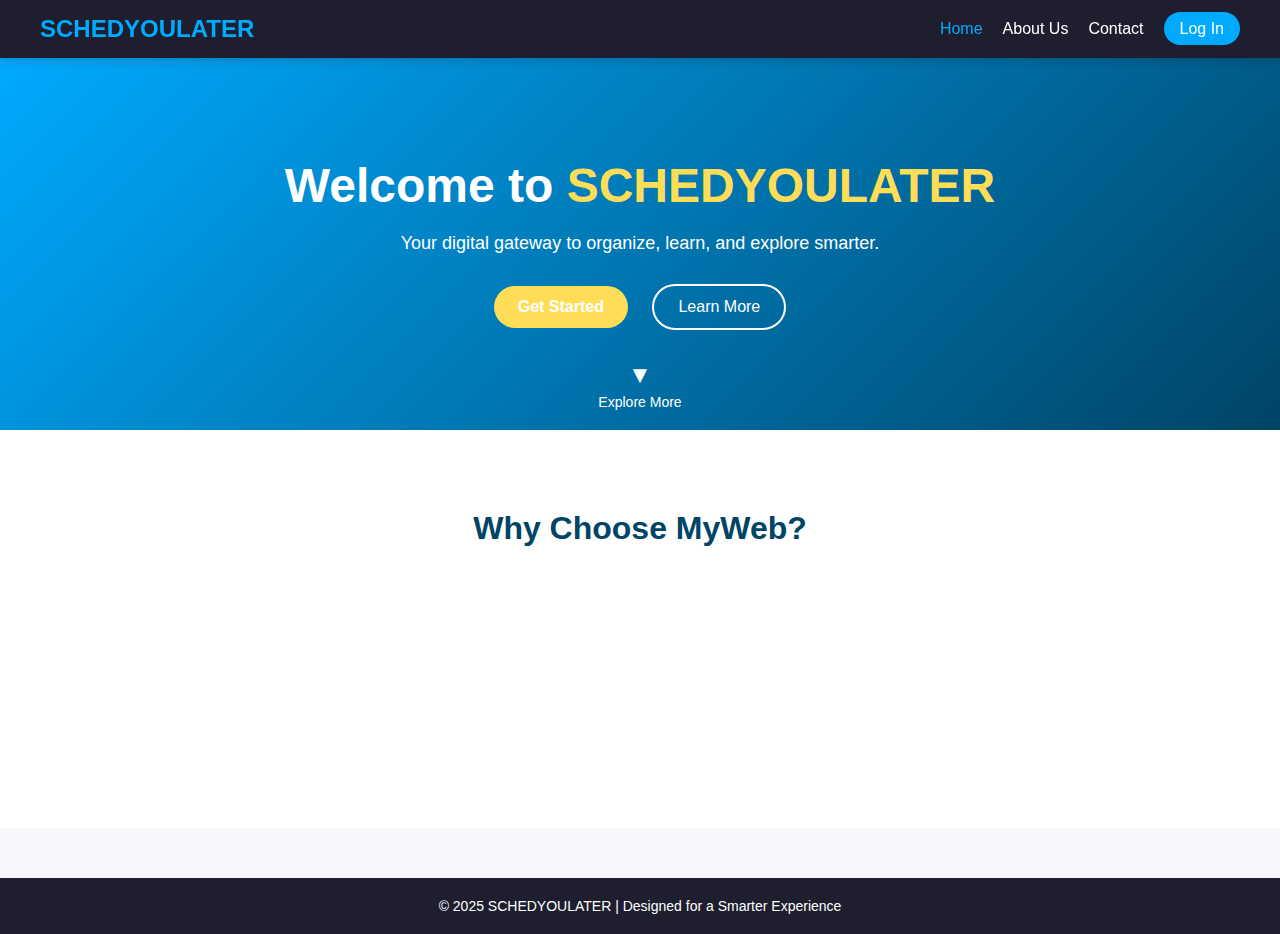
<file: index.html>
<!DOCTYPE html>
<html lang="en">
<head>
  <meta charset="utf-8" />
  <meta name="viewport" content="width=device-width,initial-scale=1" />
  <title>SCHEDYOULATER</title>
  <link rel="stylesheet" href="index.css">
</head>
<body>
  <header>
    <nav class="navbar">
      <h2 class="logo">SCHEDYOULATER</h2>
      <ul class="nav-links">
        <li><a href="index.html" class="active">Home</a></li>
        <li><a href="about.html">About Us</a></li>
        <li><a href="contact.html">Contact</a></li>
        <li><a href="login.html" class="login-btn">Log In</a></li>
      </ul>
    </nav>
  </header>

  <section class="hero">
    <div class="hero-content">
      <h1>Welcome to <span>SCHEDYOULATER</span></h1>
      <p>Your digital gateway to organize, learn, and explore smarter.</p>
      <div class="buttons">
        <a href="login.html" class="btn-primary">Get Started</a>
        <a href="about.html" class="btn-secondary">Learn More</a>
      </div>
    </div>

    <div class="scroll-down" onclick="scrollToSection()">
      <span>▼</span>
      <p>Explore More</p>
    </div>
  </section>

  <section class="features" id="features">
    <h2>Why Choose MyWeb?</h2>
    <div class="feature-grid">
      <div class="feature-card">
        <h3>⚡ Fast & Secure</h3>
        <p>Experience lightning-speed access and data protection built for students and professionals.</p>
      </div>
      <div class="feature-card">
        <h3>🎨 Modern Design</h3>
        <p>Enjoy a beautiful, responsive layout that adapts to your device seamlessly.</p>
      </div>
      <div class="feature-card">
        <h3>📚 Easy to Use</h3>
        <p>Simple navigation and intuitive tools to help you focus on what matters most.</p>
      </div>
    </div>
  </section>

  <footer>
    <p>© 2025 SCHEDYOULATER | Designed for a Smarter Experience</p>
  </footer>

  <script>
    function scrollToSection() {
      document.getElementById('features').scrollIntoView({ behavior: 'smooth' });
    }

    const cards = document.querySelectorAll('.feature-card');
    window.addEventListener('scroll', () => {
      cards.forEach(card => {
        const rect = card.getBoundingClientRect();
        if (rect.top < window.innerHeight - 100) {
          card.classList.add('visible');
        }
      });
    });
  </script>
</body>
</html>
</file>
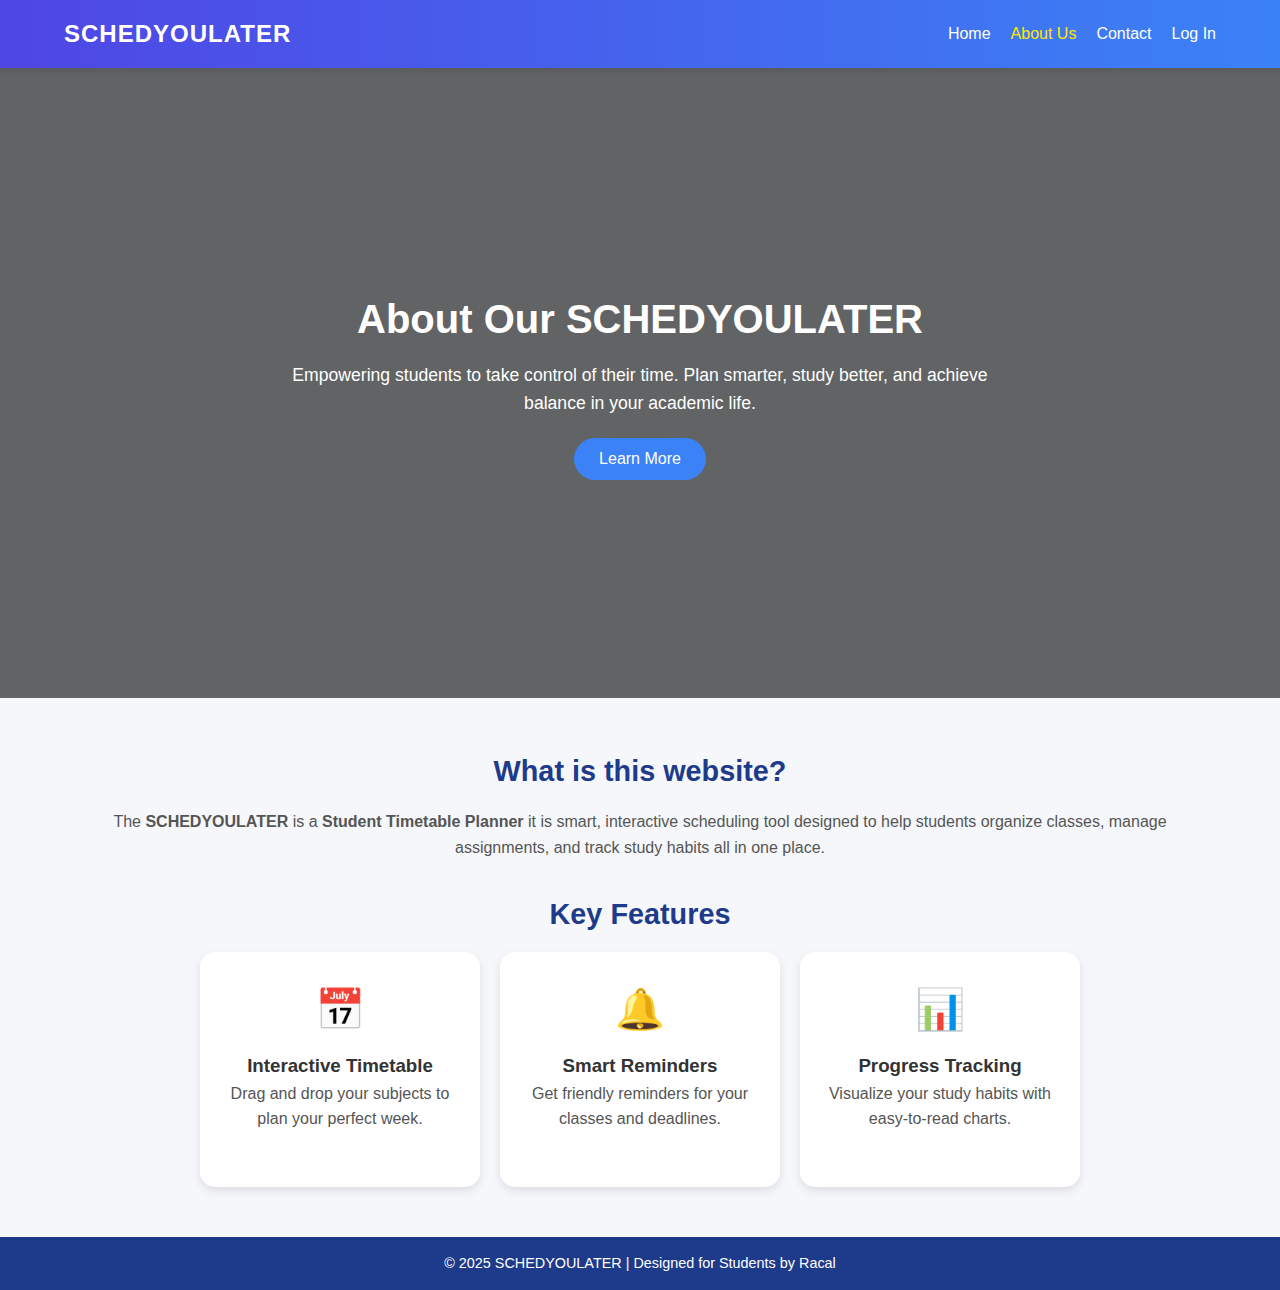
<file: about.html>
<!DOCTYPE html>
<html lang="en">
<head>
  <meta charset="utf-8" />
  <meta name="viewport" content="width=device-width,initial-scale=1" />
  <title>About - SCHEDYOULATER</title>
  <link rel="stylesheet" href="about.css">
</head>

<body>
  <header>
    <nav class="navbar">
      <h2 class="logo">SCHEDYOULATER</h2>
      <ul class="nav-links">
        <li><a href="index.html">Home</a></li>
        <li><a href="about.html" class="active">About Us</a></li>
        <li><a href="contact.html">Contact</a></li>
        <li><a href="login.html">Log In</a></li>
      </ul>
    </nav>
  </header>

  <section class="about-hero">
    <div class="hero-content">
      <h1>About Our SCHEDYOULATER</h1>
      <p>
        Empowering students to take control of their time. Plan smarter, study better,
        and achieve balance in your academic life.
      </p>
      <button class="cta-btn" onclick="scrollToFeatures()">Learn More</button>
    </div>
  </section>

  <section class="about-content" id="features">
    <h2>What is this website?</h2>
    <p>
      The <strong>SCHEDYOULATER</strong> is a <strong>Student Timetable Planner</strong> it is smart, interactive scheduling tool 
      designed to help students organize classes, manage assignments, and track study habits 
      all in one place.
    </p>

    <h2>Key Features</h2>
    <div class="features">
      <div class="feature-card" onclick="toggleSection('feature1')">
        <div class="icon">📅</div>
        <h3>Interactive Timetable</h3>
        <p>Drag and drop your subjects to plan your perfect week.</p>
      </div>

      <div class="feature-card" onclick="toggleSection('feature2')">
        <div class="icon">🔔</div>
        <h3>Smart Reminders</h3>
        <p>Get friendly reminders for your classes and deadlines.</p>
      </div>

      <div class="feature-card" onclick="toggleSection('feature3')">
        <div class="icon">📊</div>
        <h3>Progress Tracking</h3>
        <p>Visualize your study habits with easy-to-read charts.</p>
      </div>
    </div>

    <div id="feature1" class="expand-section">
      <h4>Interactive Timetable</h4>
      <p>
        Rearrange your schedule with our drag-and-drop feature — it’s smooth, fast, and fun!
      </p>
    </div>

    <div id="feature2" class="expand-section">
      <h4>Smart Reminders</h4>
      <p>
        Our notification system helps you stay on top of your daily activities effortlessly.
      </p>
    </div>

    <div id="feature3" class="expand-section">
      <h4>Progress Tracking</h4>
      <p>
        See where your time goes each week, and use insights to improve your learning habits.
      </p>
    </div>
  </section>

  <footer>
    <p>© 2025 SCHEDYOULATER | Designed for Students by Racal</p>
  </footer>

  <script>
    function scrollToFeatures() {
      document.getElementById('features').scrollIntoView({ behavior: 'smooth' });
    }

    function toggleSection(id) {
      const section = document.getElementById(id);
      const allSections = document.querySelectorAll('.expand-section');
      allSections.forEach(sec => {
        if (sec !== section) sec.style.display = 'none';
      });
      section.style.display = section.style.display === 'block' ? 'none' : 'block';
    }
  </script>
</body>
</html>
</file>
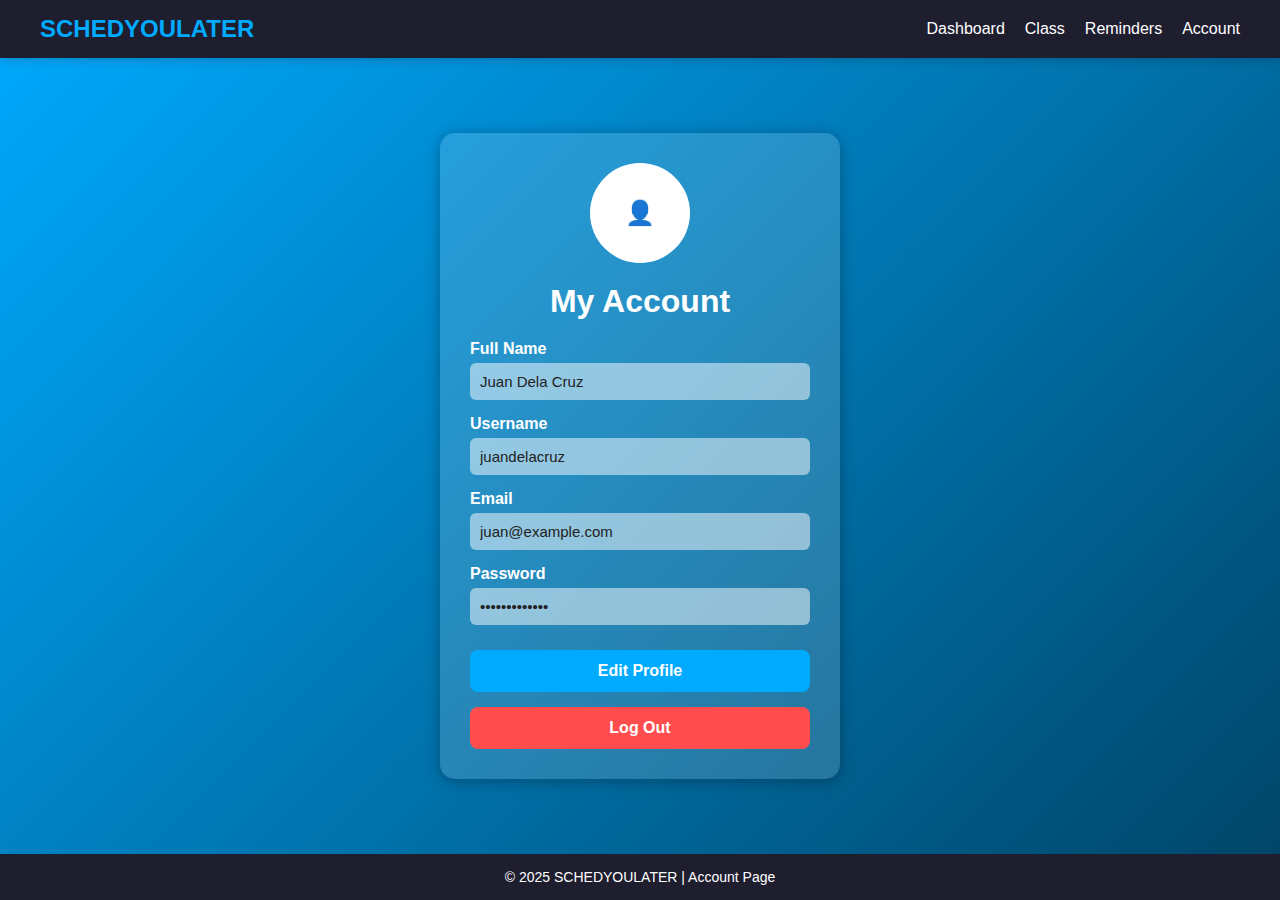
<file: account.html>
<!DOCTYPE html>
<html lang="en">
<head>
  <meta charset="utf-8" />
  <meta name="viewport" content="width=device-width,initial-scale=1" />
  <title>Account - SCHEDYOULATER</title>

  <link rel="stylesheet" href="account.css">
</head>
<body>
  <header>
    <h2 class="logo">SCHEDYOULATER</h2>
    <ul class="nav-links">
      <li><a href="dashboard.html">Dashboard</a></li>
      <li><a href="class.html">Class</a></li>
      <li><a href="reminders.html">Reminders</a></li>
      <li><a href="account.html">Account</a></li>
    </ul>
  </header>

  <main>
    <div class="account-card">
      <div class="profile-pic">👤</div>
      <h1>My Account</h1>

      <form id="accountForm">
        <div class="info">
          <label for="name">Full Name</label>
          <input type="text" id="name" value="Juan Dela Cruz" readonly>
        </div>

        <div class="info">
          <label for="username">Username</label>
          <input type="text" id="username" value="juandelacruz" readonly>
        </div>

        <div class="info">
          <label for="email">Email</label>
          <input type="email" id="email" value="juan@example.com" readonly>
        </div>

        <div class="info">
          <label for="password">Password</label>
          <input type="password" id="password" value="mypassword123" readonly>
        </div>

        <button type="button" class="btn" id="editBtn">Edit Profile</button>
        <button type="button" class="btn" id="saveBtn" style="display:none;">Save Changes</button>
        <button type="button" class="btn btn-logout" id="logoutBtn">Log Out</button>
      </form>
    </div>
  </main>

  <footer>
    <p>© 2025 SCHEDYOULATER | Account Page</p>
  </footer>

  <script>
    const editBtn = document.getElementById('editBtn');
    const saveBtn = document.getElementById('saveBtn');
    const logoutBtn = document.getElementById('logoutBtn');
    const inputs = document.querySelectorAll('.info input');

    editBtn.addEventListener('click', () => {
      inputs.forEach(input => input.removeAttribute('readonly'));
      editBtn.style.display = 'none';
      saveBtn.style.display = 'block';
    });

    saveBtn.addEventListener('click', () => {
      inputs.forEach(input => input.setAttribute('readonly', true));
      editBtn.style.display = 'block';
      saveBtn.style.display = 'none';
      alert('✅ Your account details have been updated!');
    });

    logoutBtn.addEventListener('click', () => {
      const confirmLogout = confirm("Are you sure you want to log out?");
      if (confirmLogout) {
        alert("👋 You have been logged out.");
        window.location.href = "index.html";
      }
    });
  </script>
</body>
</html>
</file>
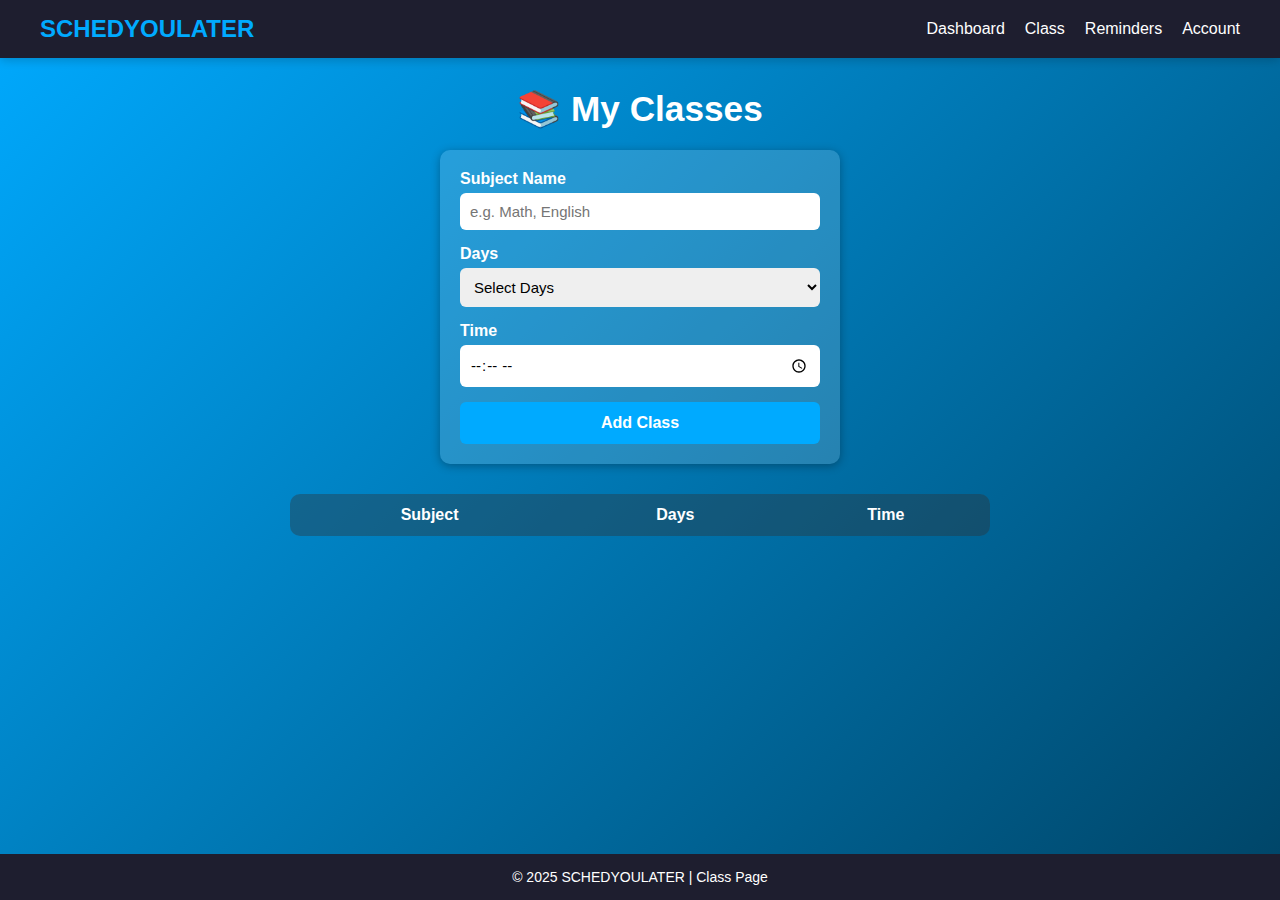
<file: class.html>
<!DOCTYPE html>
<html lang="en">
<head>
  <meta charset="utf-8" />
  <meta name="viewport" content="width=device-width,initial-scale=1" />
  <title>Class - SCHEDYOULATER</title>

  <link rel="stylesheet" href="class.css">
</head>
<body>
  <header>
    <h2 class="logo">SCHEDYOULATER</h2>
    <ul class="nav-links">
      <li><a href="dashboard.html">Dashboard</a></li>
      <li><a href="class.html">Class</a></li>
      <li><a href="reminders.html">Reminders</a></li>
      <li><a href="account.html">Account</a></li>
    </ul>
  </header>

  <main>
    <h1>📚 My Classes</h1>

    <form id="classForm">
      <label for="subject">Subject Name</label>
      <input type="text" id="subject" placeholder="e.g. Math, English" required>

      <label for="days">Days</label>
      <select id="days" required>
        <option value="">Select Days</option>
        <option>Monday</option>
        <option>Tuesday</option>
        <option>Wednesday</option>
        <option>Thursday</option>
        <option>Friday</option>
      </select>

      <label for="time">Time</label>
      <input type="time" id="time" required>

      <button type="submit">Add Class</button>
    </form>

    <table id="classTable">
      <thead>
        <tr>
          <th>Subject</th>
          <th>Days</th>
          <th>Time</th>
        </tr>
      </thead>
      <tbody></tbody>
    </table>
  </main>

  <footer>
    <p>© 2025 SCHEDYOULATER | Class Page</p>
  </footer>

  <script>
    const classForm = document.getElementById('classForm');
    const classTableBody = document.querySelector('#classTable tbody');

    classForm.addEventListener('submit', function(e) {
      e.preventDefault();

      const subject = document.getElementById('subject').value.trim();
      const days = document.getElementById('days').value;
      const time = document.getElementById('time').value;

      if (!subject || !days || !time) {
        alert('Please fill in all fields.');
        return;
      }

      const row = document.createElement('tr');
      row.innerHTML = `
        <td>${subject}</td>
        <td>${days}</td>
        <td>${time}</td>
      `;
      classTableBody.appendChild(row);

      classForm.reset();
    });
  </script>
</body>
</html>
</file>
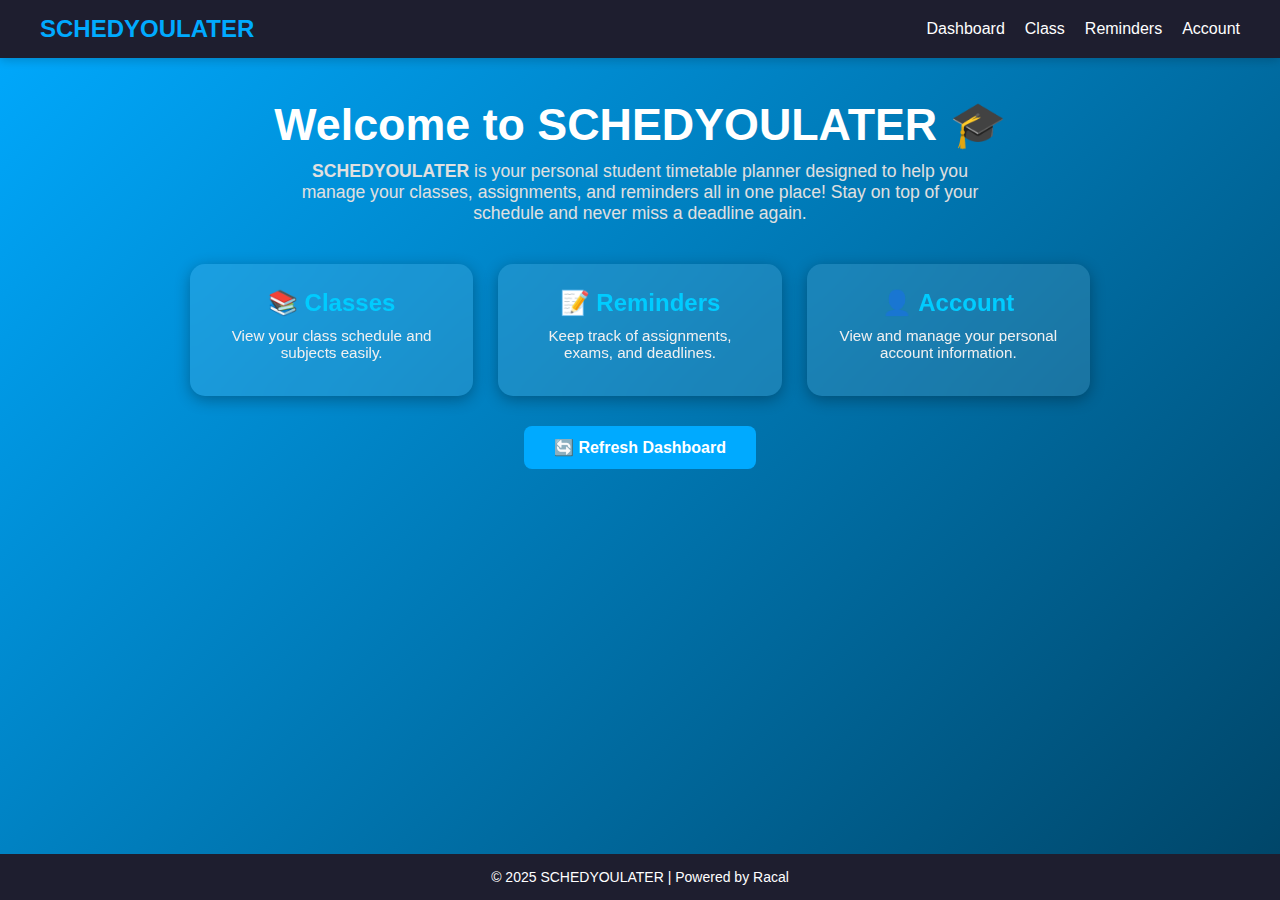
<file: dashboard.html>
<!DOCTYPE html>
<html lang="en">
<head>
  <meta charset="utf-8" />
  <meta name="viewport" content="width=device-width,initial-scale=1" />
  <title>Dashboard - SCHEDYOULATER</title>
  <link rel="stylesheet" href="dashboard.css">
</head>

<body>
  <header>
    <h2 class="logo">SCHEDYOULATER</h2>
    <ul class="nav-links">
      <li><a href="dashboard.html">Dashboard</a></li>
      <li><a href="class.html">Class</a></li>
      <li><a href="reminders.html">Reminders</a></li>
      <li><a href="account.html">Account</a></li>
    </ul>
  </header>

  <main>
    <h1>Welcome to SCHEDYOULATER 🎓</h1>
    <p><strong>SCHEDYOULATER</strong> is your personal student timetable planner designed to help you manage your classes, assignments, and reminders all in one place! Stay on top of your schedule and never miss a deadline again.</p>

    <div class="cards">
      <div class="card" onclick="window.location.href='class.html'">
        <h2>📚 Classes</h2>
        <p>View your class schedule and subjects easily.</p>
      </div>

      <div class="card" onclick="window.location.href='reminders.html'">
        <h2>📝 Reminders</h2>
        <p>Keep track of assignments, exams, and deadlines.</p>
      </div>

      <div class="card" onclick="window.location.href='account.html'">
        <h2>👤 Account</h2>
        <p>View and manage your personal account information.</p>
      </div>
    </div>

    <button class="btn" onclick="location.reload()">🔄 Refresh Dashboard</button>
  </main>

  <footer>
    <p>© 2025 SCHEDYOULATER | Powered by Racal</p>
  </footer>
</body>
</html>
</file>
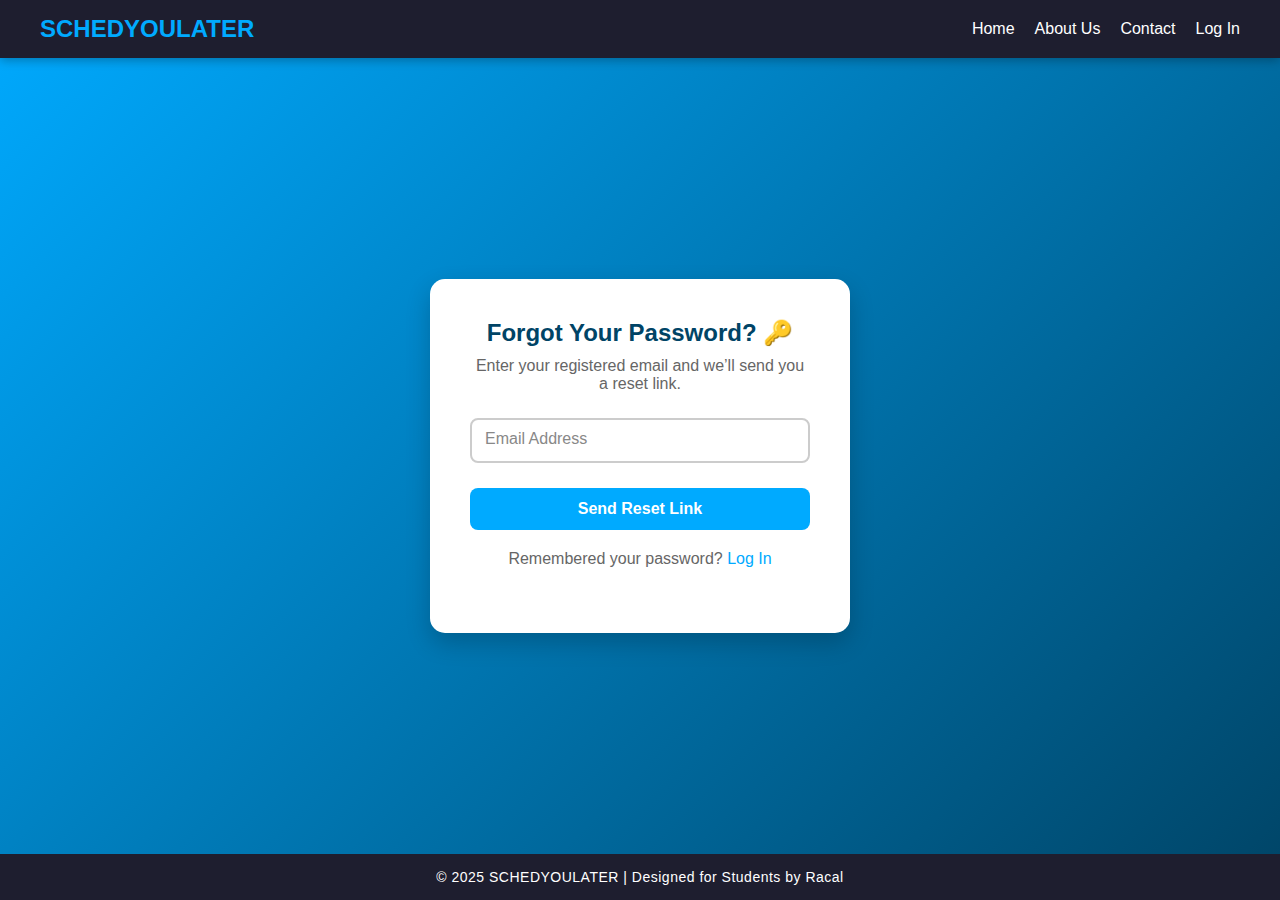
<file: forgot.html>
<!DOCTYPE html>
<html lang="en">
<head>
  <meta charset="utf-8" />
  <meta name="viewport" content="width=device-width,initial-scale=1" />
  <title>Forgot Password - SCHEDYOULATER</title>
  <link rel="stylesheet" href="forgot-password.css">
</head>
<body>

  <header>
    <nav class="navbar">
      <h2 class="logo">SCHEDYOULATER</h2>
      <ul class="nav-links">
        <li><a href="index.html">Home</a></li>
        <li><a href="about.html">About Us</a></li>
        <li><a href="contact.html">Contact</a></li>
        <li><a href="login.html">Log In</a></li>
      </ul>
    </nav>
  </header>

  <section class="forgot-section">
    <div class="forgot-card">
      <h2>Forgot Your Password? 🔑</h2>
      <p>Enter your registered email and we’ll send you a reset link.</p>

      <form action="forgot-password.php" method="POST" id="forgotForm">
        <div class="input-group">
          <input type="email" name="email" id="email" required />
          <label for="email">Email Address</label>
        </div>
        <button type="submit" class="btn-reset">Send Reset Link</button>
      </form>

      <p class="links">
        Remembered your password? <a href="login.html">Log In</a>
      </p>

      <p id="statusMsg"></p>
    </div>
  </section>

  <footer>
    <p>© 2025 SCHEDYOULATER | Designed for Students by Racal</p>
  </footer>

  <script>
    const form = document.getElementById('forgotForm');
    const statusMsg = document.getElementById('statusMsg');

    form.addEventListener('submit', function(e) {
      e.preventDefault(); 
      statusMsg.textContent = "Processing your request...";
      statusMsg.style.color = "#004aad";

      setTimeout(() => {
        statusMsg.textContent = "📧 Password reset link sent to your email!";
        statusMsg.style.color = "green";
        form.reset();
      }, 1500);
    });
  </script>

</body>
</html>
</file>
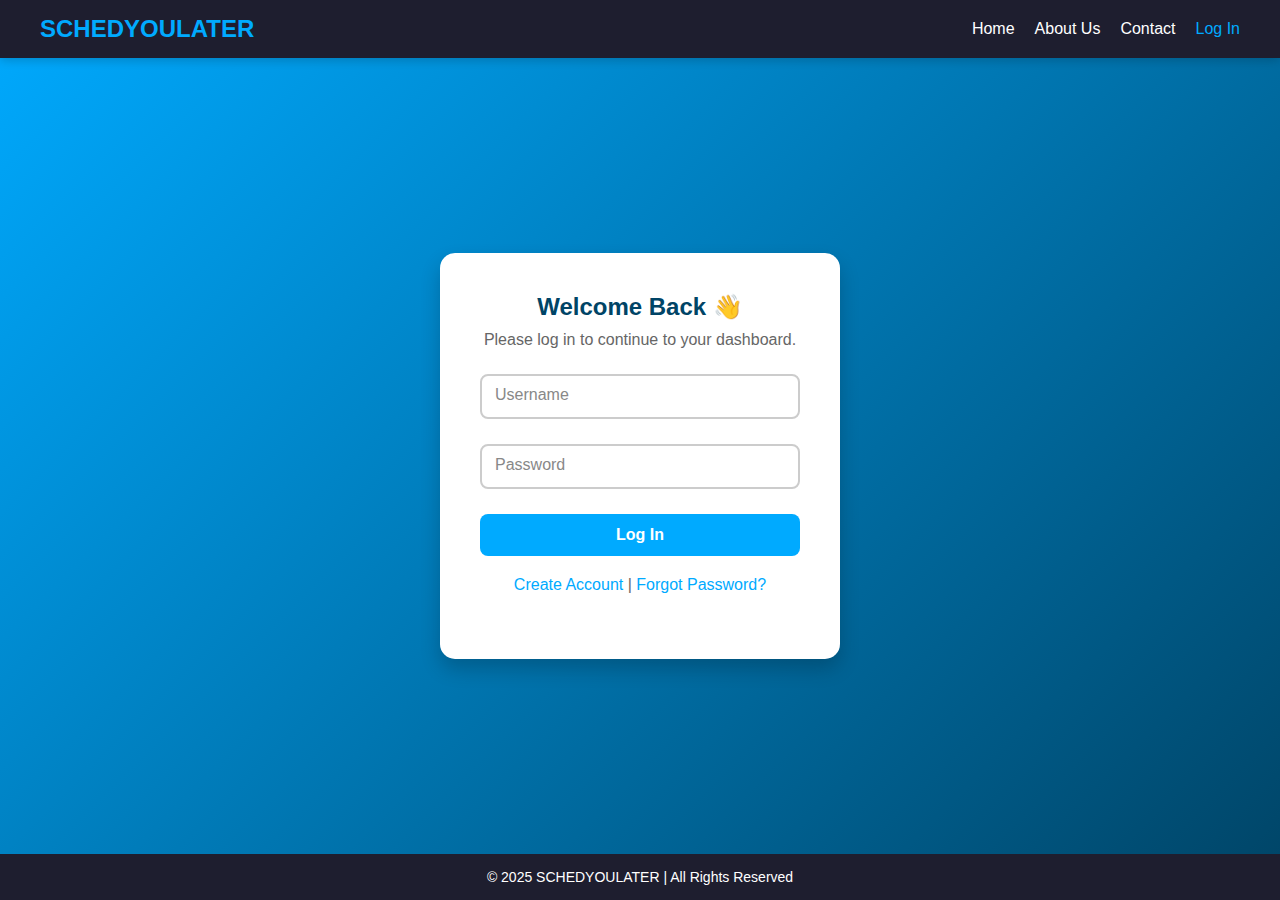
<file: login.html>
<!DOCTYPE html>
<html lang="en">
<head>
  <meta charset="utf-8" />
  <meta name="viewport" content="width=device-width,initial-scale=1" />
  <title>Log In - SCHEDYOULATER</title>
  <link rel="stylesheet" href="login.css" />
</head>

<body>
  <header>
    <nav class="navbar">
      <h2 class="logo">SCHEDYOULATER</h2>
      <ul class="nav-links">
        <li><a href="index.html">Home</a></li>
        <li><a href="about.html">About Us</a></li>
        <li><a href="contact.html">Contact</a></li>
        <li><a href="login.html" class="active">Log In</a></li>
      </ul>
    </nav>
  </header>

  <section class="login-section">
    <div class="login-card">
      <h2>Welcome Back 👋</h2>
      <p>Please log in to continue to your dashboard.</p>

      <form action="login.php" method="POST" id="loginForm">
        <div class="input-group">
          <input type="text" name="username" required />
          <label>Username</label>
        </div>
        <div class="input-group">
          <input type="password" name="password" required />
          <label>Password</label>
        </div>
        <button type="submit" class="btn-login">Log In</button>
      </form>

      <p class="links">
        <a href="register.html">Create Account</a> |
        <a href="forgot.html">Forgot Password?</a>
      </p>

      <p id="statusMsg"></p>
    </div>
  </section>

  <footer>
    <p>© 2025 SCHEDYOULATER | All Rights Reserved</p>
  </footer>

  <script>
  const form = document.getElementById('loginForm');
  const statusMsg = document.getElementById('statusMsg');

  form.addEventListener('submit', async function (e) {
    e.preventDefault();

    const formData = new FormData(form);
    statusMsg.textContent = "Verifying credentials...";
    statusMsg.style.color = "#004aad";

    try {
      const response = await fetch("login.php", {
        method: "POST",
        body: formData
      });

      const result = await response.json();

      if (result.status === "success") {
        statusMsg.textContent = "✅ Login successful! Redirecting...";
        statusMsg.style.color = "green";
        setTimeout(() => {
          window.location.href = "dashboard.html";
        }, 1000);
      } else {
        statusMsg.textContent = result.message;
        statusMsg.style.color = "red";
      }
    } catch (error) {
      statusMsg.textContent = "⚠️ Server error, please try again.";
      statusMsg.style.color = "red";
    }
  });
  </script>
</body>
</html>
</file>
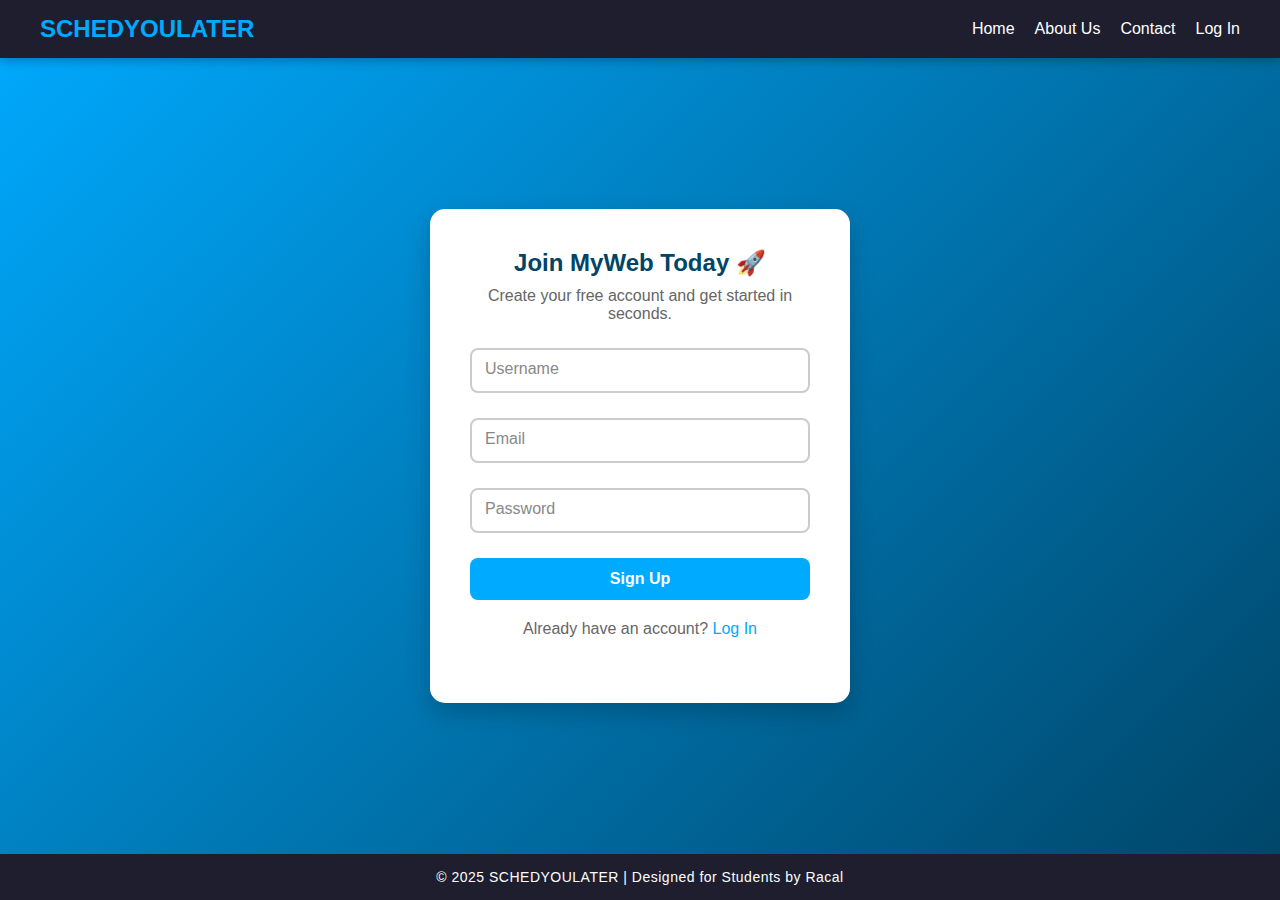
<file: register.html>
<!DOCTYPE html>
<html lang="en">
<head>
  <meta charset="utf-8" />
  <meta name="viewport" content="width=device-width,initial-scale=1" />
  <title>Register - SCHEDYOULATER</title>
  <link rel="stylesheet" href="register.css">
</head>
<body>

  <header>
    <nav class="navbar">
      <h2 class="logo">SCHEDYOULATER</h2>
      <ul class="nav-links">
        <li><a href="index.html">Home</a></li>
        <li><a href="about.html">About Us</a></li>
        <li><a href="contact.html">Contact</a></li>
        <li><a href="login.html">Log In</a></li>
      </ul>
    </nav>
  </header>

  <section class="register-section">
    <div class="register-card">
      <h2>Join MyWeb Today 🚀</h2>
      <p>Create your free account and get started in seconds.</p>

      <form action="register.php" method="POST" id="registerForm">
        <div class="input-group">
          <input type="text" name="username" id="username" required />
          <label for="username">Username</label>
        </div>
        <div class="input-group">
          <input type="email" name="email" id="email" required />
          <label for="email">Email</label>
        </div>
        <div class="input-group">
          <input type="password" name="password" id="password" required />
          <label for="password">Password</label>
        </div>
        <button type="submit" class="btn-register">Sign Up</button>
      </form>

      <p class="links">
        Already have an account? <a href="login.html">Log In</a>
      </p>

      <p id="statusMsg"></p>
    </div>
  </section>

  <footer>
    <p>© 2025 SCHEDYOULATER | Designed for Students by Racal</p>
  </footer>

  <script>
    const form = document.getElementById('registerForm');
    const statusMsg = document.getElementById('statusMsg');

    form.addEventListener('submit', function(e) {
      statusMsg.textContent = "Creating your account...";
      statusMsg.style.color = "#004aad";

      setTimeout(() => {
        statusMsg.textContent = "✅ Account created successfully! Welcome aboard 🎉";
        statusMsg.style.color = "green";
        form.reset();
      }, 1500);
    });
  </script>

</body>
</html>
</file>
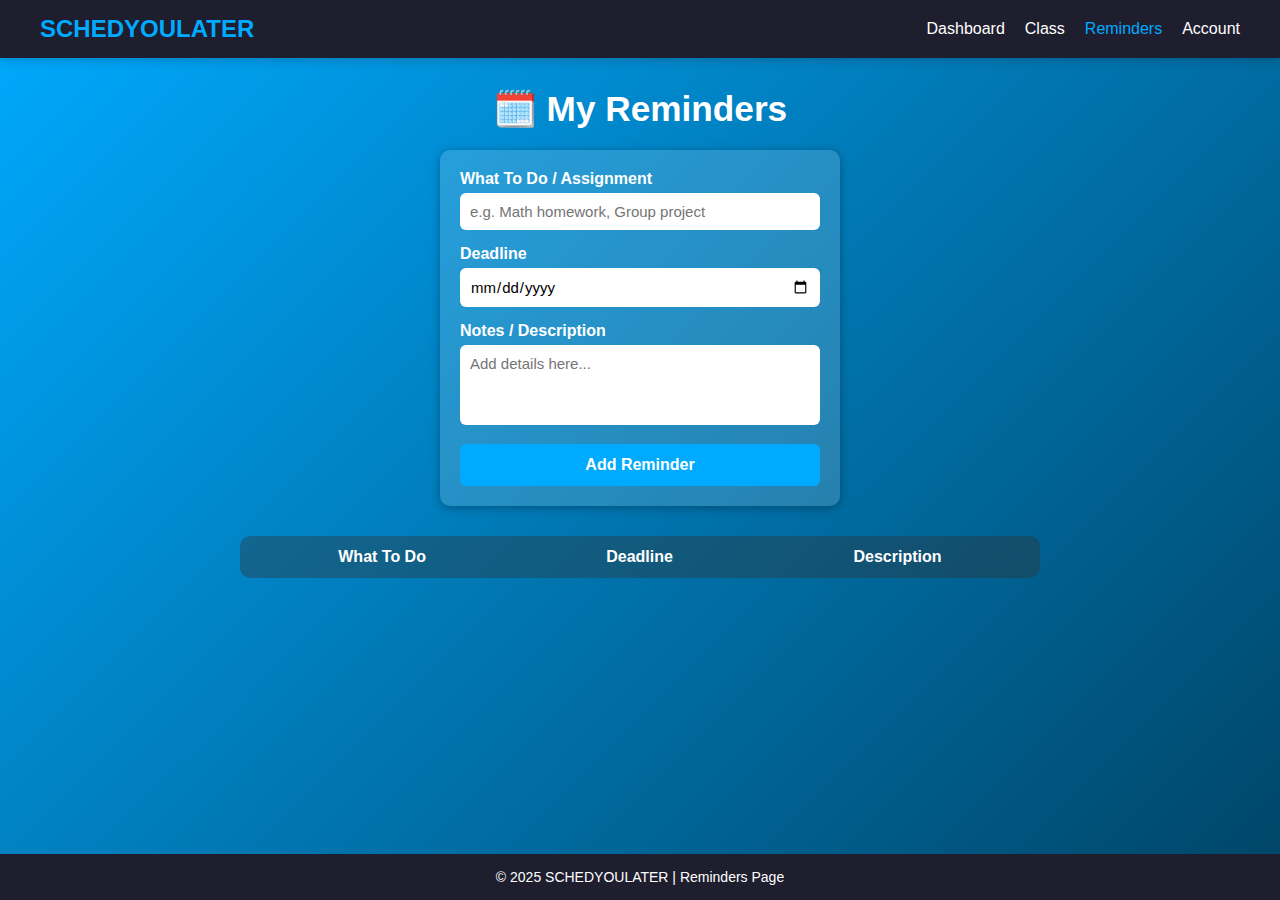
<file: reminders.html>
<!DOCTYPE html>
<html lang="en">
<head>
  <meta charset="utf-8" />
  <meta name="viewport" content="width=device-width,initial-scale=1" />
  <title>Reminders - SCHEDYOULATER</title>
  <link rel="stylesheet" href="reminders.css" />
</head>
<body>
  <header>
    <h2 class="logo">SCHEDYOULATER</h2>
    <ul class="nav-links">
      <li><a href="dashboard.html">Dashboard</a></li>
      <li><a href="class.html">Class</a></li>
      <li><a href="reminders.html" class="active">Reminders</a></li>
      <li><a href="account.html">Account</a></li>
    </ul>
  </header>

  <main>
    <h1>🗓️ My Reminders</h1>

    <form id="reminderForm">
      <label for="task">What To Do / Assignment</label>
      <input type="text" id="task" placeholder="e.g. Math homework, Group project" required>

      <label for="deadline">Deadline</label>
      <input type="date" id="deadline" required>

      <label for="notes">Notes / Description</label>
      <textarea id="notes" placeholder="Add details here..."></textarea>

      <button type="submit">Add Reminder</button>
    </form>

    <table id="reminderTable">
      <thead>
        <tr>
          <th>What To Do</th>
          <th>Deadline</th>
          <th>Description</th>
        </tr>
      </thead>
      <tbody></tbody>
    </table>
  </main>

  <footer>
    <p>© 2025 SCHEDYOULATER | Reminders Page</p>
  </footer>

  <script>
    const reminderForm = document.getElementById('reminderForm');
    const reminderTableBody = document.querySelector('#reminderTable tbody');

    reminderForm.addEventListener('submit', function(e) {
      e.preventDefault();

      const task = document.getElementById('task').value.trim();
      const deadline = document.getElementById('deadline').value;
      const notes = document.getElementById('notes').value.trim();

      if (!task || !deadline) {
        alert('Please fill in all required fields.');
        return;
      }

      const row = document.createElement('tr');
      row.innerHTML = `
        <td>${task}</td>
        <td>${deadline}</td>
        <td>${notes || '-'}</td>
      `;
      reminderTableBody.appendChild(row);

      reminderForm.reset();
    });
  </script>
</body>
</html>
</file>
<file: index.css>
* {
  margin: 0;
  padding: 0;
  box-sizing: border-box;
  font-family: 'Poppins', sans-serif;
}

body {
  background: #f5f7fa;
  color: #333;
  overflow-x: hidden;
}

header {
  background: #1e1e2f;
  color: white;
  padding: 15px 40px;
  box-shadow: 0 2px 10px rgba(0,0,0,0.2);
  position: sticky;
  top: 0;
  z-index: 1000;
}

.navbar {
  display: flex;
  justify-content: space-between;
  align-items: center;
}

.logo {
  font-size: 24px;
  font-weight: 700;
  color: #00aaff;
}

.nav-links {
  list-style: none;
  display: flex;
  gap: 20px;
}

.nav-links a {
  text-decoration: none;
  color: white;
  font-weight: 500;
  transition: 0.3s;
}

.nav-links a:hover,
.nav-links .active {
  color: #00aaff;
}

.login-btn {
  background: #00aaff;
  padding: 8px 16px;
  border-radius: 20px;
  transition: 0.3s;
}

.login-btn:hover {
  background: #0088cc;
}

.hero {
  background: linear-gradient(135deg, #00aaff, #004466);
  color: white;
  text-align: center;
  padding: 100px 20px;
  position: relative;
}

.hero-content h1 {
  font-size: 48px;
  margin-bottom: 20px;
}

.hero-content span {
  color: #ffdd57;
}

.hero-content p {
  font-size: 18px;
  margin-bottom: 30px;
}

.buttons a {
  text-decoration: none;
  color: white;
  padding: 12px 24px;
  border-radius: 30px;
  margin: 0 10px;
  display: inline-block;
  transition: 0.3s;
}

.btn-primary {
  background: #ffdd57;
  color: #004466;
  font-weight: 600;
}

.btn-primary:hover {
  background: #ffe785;
}

.btn-secondary {
  border: 2px solid white;
}

.btn-secondary:hover {
  background: white;
  color: #004466;
}

.scroll-down {
  position: absolute;
  bottom: 20px;
  left: 50%;
  transform: translateX(-50%);
  text-align: center;
  cursor: pointer;
  animation: bounce 1.5s infinite;
}

.scroll-down span {
  font-size: 24px;
  display: block;
}

.scroll-down p {
  font-size: 14px;
  margin-top: 5px;
}

@keyframes bounce {
  0%, 100% { transform: translate(-50%, 0); }
  50% { transform: translate(-50%, -10px); }
}

.features {
  padding: 80px 20px;
  text-align: center;
  background: white;
}

.features h2 {
  font-size: 32px;
  margin-bottom: 50px;
  color: #004466;
}

.feature-grid {
  display: grid;
  grid-template-columns: repeat(auto-fit, minmax(250px, 1fr));
  gap: 30px;
  max-width: 1000px;
  margin: 0 auto;
}

.feature-card {
  background: #f0faff;
  padding: 30px;
  border-radius: 15px;
  box-shadow: 0 4px 10px rgba(0,0,0,0.1);
  opacity: 0;
  transform: translateY(40px);
  transition: 0.6s ease;
}

.feature-card.visible {
  opacity: 1;
  transform: translateY(0);
}

.feature-card h3 {
  color: #00aaff;
  margin-bottom: 15px;
}

footer {
  background: #1e1e2f;
  color: white;
  text-align: center;
  padding: 20px;
  margin-top: 50px;
  font-size: 14px;
}
</file>
<file: about.css>
* {
  margin: 0;
  padding: 0;
  box-sizing: border-box;
  font-family: "Poppins", sans-serif;
}

body {
  background-color: #f5f7fa;
  color: #333;
  line-height: 1.6;
}

header {
  background: linear-gradient(90deg, #4f46e5, #3b82f6);
  color: #fff;
  padding: 15px 0;
  box-shadow: 0 3px 6px rgba(0,0,0,0.1);
}

nav {
  width: 90%;
  margin: auto;
  display: flex;
  justify-content: space-between;
  align-items: center;
}

.logo {
  font-size: 24px;
  font-weight: bold;
  letter-spacing: 1px;
}

.nav-links {
  list-style: none;
  display: flex;
  gap: 20px;
}

.nav-links a {
  color: white;
  text-decoration: none;
  font-weight: 500;
  transition: color 0.3s;
}

.nav-links a:hover,
.nav-links .active {
  color: #ffe600;
}

.about-hero {
  background: url('https://images.unsplash.com/photo-1503676260728-1c00da094a0b') center/cover no-repeat;
  height: 70vh;
  display: flex;
  align-items: center;
  justify-content: center;
  color: white;
  text-align: center;
  position: relative;
}

.about-hero::before {
  content: "";
  position: absolute;
  top: 0;
  left: 0;
  height: 100%;
  width: 100%;
  background: rgba(0, 0, 0, 0.6);
}

.hero-content {
  position: relative;
  z-index: 2;
  max-width: 700px;
}

.hero-content h1 {
  font-size: 2.5rem;
  margin-bottom: 10px;
}

.hero-content p {
  font-size: 1.1rem;
  margin-bottom: 20px;
}

.cta-btn {
  background: #3b82f6;
  color: white;
  padding: 12px 25px;
  border: none;
  border-radius: 25px;
  cursor: pointer;
  font-size: 1rem;
  transition: 0.3s;
}

.cta-btn:hover {
  background: #2563eb;
  transform: scale(1.05);
}

.about-content {
  width: 85%;
  margin: 50px auto;
  text-align: center;
}

.about-content h2 {
  color: #1e3a8a;
  margin-bottom: 15px;
  font-size: 1.8rem;
}

.about-content p {
  margin-bottom: 30px;
  color: #555;
  font-size: 1rem;
}

.features {
  display: flex;
  flex-wrap: wrap;
  justify-content: center;
  gap: 20px;
  margin-bottom: 40px;
}

.feature-card {
  background: white;
  padding: 25px;
  width: 280px;
  border-radius: 15px;
  box-shadow: 0 4px 10px rgba(0,0,0,0.1);
  transition: 0.3s;
  cursor: pointer;
}

.feature-card:hover {
  transform: translateY(-8px);
  box-shadow: 0 8px 20px rgba(0,0,0,0.15);
}

.icon {
  font-size: 40px;
  margin-bottom: 10px;
}

.expand-section {
  display: none;
  background: #e0e7ff;
  margin: 10px auto;
  padding: 20px;
  width: 80%;
  border-radius: 10px;
  animation: fadeIn 0.5s ease;
}

@keyframes fadeIn {
  from { opacity: 0; transform: translateY(10px); }
  to { opacity: 1; transform: translateY(0); }
}

footer {
  background: #1e3a8a;
  color: white;
  text-align: center;
  padding: 15px 0;
  margin-top: 50px;
  font-size: 0.9rem;
}

@media (max-width: 768px) {
  .features {
    flex-direction: column;
    align-items: center;
  }

  nav ul {
    flex-direction: column;
    gap: 10px;
  }

  .about-hero h1 {
    font-size: 2rem;
  }
}
</file>
<file: account.css>
* {
  margin: 0;
  padding: 0;
  box-sizing: border-box;
  font-family: 'Poppins', sans-serif;
}

body {
  background: linear-gradient(135deg, #00aaff, #004466);
  min-height: 100vh;
  display: flex;
  flex-direction: column;
  color: #fff;
}

header {
  background: #1e1e2f;
  padding: 15px 40px;
  display: flex;
  justify-content: space-between;
  align-items: center;
  box-shadow: 0 2px 10px rgba(0,0,0,0.2);
}

.logo {
  font-size: 24px;
  font-weight: 700;
  color: #00aaff;
}

.nav-links {
  list-style: none;
  display: flex;
  gap: 20px;
}

.nav-links a {
  text-decoration: none;
  color: white;
  font-weight: 500;
  transition: 0.3s;
}

.nav-links a:hover {
  color: #00aaff;
}

main {
  flex: 1;
  display: flex;
  flex-direction: column;
  align-items: center;
  justify-content: center;
  padding: 30px;
  text-align: center;
}

.account-card {
  background: rgba(255, 255, 255, 0.15);
  padding: 30px;
  border-radius: 15px;
  width: 100%;
  max-width: 400px;
  box-shadow: 0 2px 15px rgba(0,0,0,0.3);
  animation: fadeIn 0.6s ease;
}

@keyframes fadeIn {
  from { opacity: 0; transform: translateY(20px); }
  to { opacity: 1; transform: translateY(0); }
}

h1 {
  font-size: 2rem;
  margin-bottom: 20px;
}

.profile-pic {
  width: 100px;
  height: 100px;
  border-radius: 50%;
  background: white;
  margin: 0 auto 20px;
  display: flex;
  align-items: center;
  justify-content: center;
  color: #004466;
  font-weight: 700;
  font-size: 1.5rem;
}

.info {
  text-align: left;
  margin-bottom: 15px;
}

.info label {
  display: block;
  font-weight: 600;
  margin-bottom: 5px;
}

.info input {
  width: 100%;
  padding: 10px;
  border: none;
  border-radius: 6px;
  font-size: 15px;
  background: rgba(255,255,255,0.9);
  color: #004466;
}

.info input[readonly] {
  background: rgba(255,255,255,0.5);
  color: #222;
  cursor: not-allowed;
}

.btn {
  width: 100%;
  padding: 12px;
  border: none;
  border-radius: 8px;
  background: #00aaff;
  color: white;
  font-size: 16px;
  font-weight: 600;
  cursor: pointer;
  transition: 0.3s;
  margin-top: 10px;
}

.btn:hover {
  background: #0088cc;
  transform: scale(1.05);
}

.btn-logout {
  background: #ff4d4d;
  margin-top: 15px;
}

.btn-logout:hover {
  background: #cc0000;
}

footer {
  background: #1e1e2f;
  text-align: center;
  padding: 15px;
  font-size: 14px;
  color: white;
}
</file>
<file: class.css>
* {
  margin: 0;
  padding: 0;
  box-sizing: border-box;
  font-family: 'Poppins', sans-serif;
}

body {
  background: linear-gradient(135deg, #00aaff, #004466);
  min-height: 100vh;
  display: flex;
  flex-direction: column;
  color: #fff;
}

header {
  background: #1e1e2f;
  padding: 15px 40px;
  display: flex;
  justify-content: space-between;
  align-items: center;
  box-shadow: 0 2px 10px rgba(0,0,0,0.2);
}

.logo {
  font-size: 24px;
  font-weight: 700;
  color: #00aaff;
}

.nav-links {
  list-style: none;
  display: flex;
  gap: 20px;
}

.nav-links a {
  text-decoration: none;
  color: white;
  font-weight: 500;
  transition: 0.3s;
}

.nav-links a:hover {
  color: #00aaff;
}

main {
  flex: 1;
  display: flex;
  flex-direction: column;
  align-items: center;
  text-align: center;
  padding: 30px;
}

h1 {
  font-size: 2.2rem;
  margin-bottom: 20px;
}

form {
  background: rgba(255, 255, 255, 0.15);
  padding: 20px;
  border-radius: 10px;
  box-shadow: 0 2px 10px rgba(0,0,0,0.3);
  max-width: 400px;
  width: 100%;
  text-align: left;
}

label {
  display: block;
  margin-bottom: 5px;
  font-weight: 600;
}

input, select {
  width: 100%;
  padding: 10px;
  border: none;
  border-radius: 6px;
  margin-bottom: 15px;
  font-size: 15px;
}

button {
  width: 100%;
  padding: 12px;
  background: #00aaff;
  border: none;
  border-radius: 6px;
  color: white;
  font-size: 16px;
  font-weight: 600;
  cursor: pointer;
  transition: 0.3s;
}

button:hover {
  background: #0088cc;
  transform: scale(1.05);
}

table {
  margin-top: 30px;
  width: 100%;
  max-width: 700px;
  border-collapse: collapse;
  background: rgba(255, 255, 255, 0.1);
  border-radius: 10px;
  overflow: hidden;
}

th, td {
  padding: 12px;
  text-align: center;
}

th {
  background: rgba(0,0,0,0.3);
  font-weight: 700;
}

tr:nth-child(even) {
  background: rgba(255, 255, 255, 0.05);
}

footer {
  background: #1e1e2f;
  text-align: center;
  padding: 15px;
  font-size: 14px;
  color: white;
  margin-top: 20px;
}
</file>
<file: dashboard.css>
* {
  margin: 0;
  padding: 0;
  box-sizing: border-box;
  font-family: 'Poppins', sans-serif;
}

body {
  background: linear-gradient(135deg, #00aaff, #004466);
  min-height: 100vh;
  display: flex;
  flex-direction: column;
  color: #fff;
}

header {
  background: #1e1e2f;
  padding: 15px 40px;
  display: flex;
  justify-content: space-between;
  align-items: center;
  box-shadow: 0 2px 10px rgba(0,0,0,0.2);
}

.logo {
  font-size: 24px;
  font-weight: 700;
  color: #00aaff;
}

.nav-links {
  list-style: none;
  display: flex;
  gap: 20px;
}

.nav-links a {
  text-decoration: none;
  color: white;
  font-weight: 500;
  transition: 0.3s;
}

.nav-links a:hover {
  color: #00aaff;
}

main {
  flex: 1;
  display: flex;
  flex-direction: column;
  align-items: center;
  text-align: center;
  padding: 40px 20px;
}

main h1 {
  font-size: 2.8rem;
  margin-bottom: 10px;
}

main p {
  font-size: 1.1rem;
  color: #e0e0e0;
  max-width: 700px;
  margin-bottom: 40px;
}

.cards {
  display: grid;
  grid-template-columns: repeat(auto-fit, minmax(250px, 1fr));
  gap: 25px;
  width: 100%;
  max-width: 900px;
}

.card {
  background: rgba(255, 255, 255, 0.1);
  padding: 25px;
  border-radius: 15px;
  text-align: center;
  transition: 0.3s;
  box-shadow: 0 4px 15px rgba(0,0,0,0.3);
  backdrop-filter: blur(10px);
  cursor: pointer;
  animation: fadeIn 0.8s ease forwards;
}

.card:hover {
  transform: translateY(-5px);
  background: rgba(255, 255, 255, 0.2);
}

.card h2 {
  color: #00ccff;
  font-size: 1.5rem;
  margin-bottom: 10px;
}

.card p {
  font-size: 0.95rem;
  color: #f0f0f0;
  margin-bottom: 10px;
}

@keyframes fadeIn {
  from { opacity: 0; transform: translateY(20px); }
  to { opacity: 1; transform: translateY(0); }
}

.btn {
  background: #00aaff;
  color: white;
  padding: 12px 30px;
  border: none;
  border-radius: 8px;
  font-size: 16px;
  font-weight: 600;
  cursor: pointer;
  transition: 0.3s;
  margin-top: 30px;
}

.btn:hover {
  background: #0088cc;
  transform: scale(1.05);
}

footer {
  background: #1e1e2f;
  text-align: center;
  padding: 15px;
  font-size: 14px;
  color: white;
}

@media (max-width: 600px) {
  main h1 {
    font-size: 2rem;
  }
}
</file>
<file: forgot-password.css>
* {
  margin: 0;
  padding: 0;
  box-sizing: border-box;
  font-family: 'Poppins', sans-serif;
}

body {
  background: linear-gradient(135deg, #00aaff, #004466);
  min-height: 100vh;
  color: #333;
  display: flex;
  flex-direction: column;
}

header {
  background: #1e1e2f;
  padding: 15px 40px;
  box-shadow: 0 2px 10px rgba(0,0,0,0.3);
}

.navbar {
  display: flex;
  justify-content: space-between;
  align-items: center;
}

.logo {
  color: #00aaff;
  font-size: 24px;
  font-weight: 700;
}

.nav-links {
  list-style: none;
  display: flex;
  gap: 20px;
}

.nav-links a {
  color: white;
  text-decoration: none;
  font-weight: 500;
  transition: 0.3s;
}

.nav-links a:hover {
  color: #00aaff;
}

.forgot-section {
  flex: 1;
  display: flex;
  justify-content: center;
  align-items: center;
  padding: 60px 20px;
}

.forgot-card {
  background: #fff;
  padding: 40px;
  border-radius: 15px;
  width: 100%;
  max-width: 420px;
  text-align: center;
  box-shadow: 0 10px 25px rgba(0,0,0,0.2);
  animation: slideUp 0.7s ease;
}

@keyframes slideUp {
  from { opacity: 0; transform: translateY(40px); }
  to { opacity: 1; transform: translateY(0); }
}

.forgot-card h2 {
  color: #004466;
  margin-bottom: 10px;
}

.forgot-card p {
  color: #666;
  margin-bottom: 25px;
}

.input-group {
  position: relative;
  margin-bottom: 25px;
  text-align: left;
}

.input-group input {
  width: 100%;
  padding: 12px 10px;
  border: 2px solid #ccc;
  border-radius: 8px;
  outline: none;
  font-size: 15px;
  transition: 0.3s;
}

.input-group label {
  position: absolute;
  top: 12px;
  left: 15px;
  color: #888;
  pointer-events: none;
  transition: 0.3s;
  background: transparent;
}

.input-group input:focus {
  border-color: #00aaff;
}

.input-group input:focus + label,
.input-group input:valid + label {
  top: -10px;
  left: 10px;
  background: white;
  font-size: 12px;
  color: #00aaff;
  padding: 0 5px;
}

.btn-reset {
  width: 100%;
  background: #00aaff;
  color: white;
  border: none;
  padding: 12px;
  border-radius: 8px;
  font-size: 16px;
  font-weight: 600;
  cursor: pointer;
  transition: 0.3s;
}

.btn-reset:hover {
  background: #0088cc;
  transform: scale(1.03);
}

.links {
  margin-top: 20px;
  color: #004466;
}

.links a {
  color: #00aaff;
  text-decoration: none;
  transition: 0.3s;
}

.links a:hover {
  text-decoration: underline;
}

#statusMsg {
  margin-top: 15px;
  font-weight: 500;
  transition: 0.3s;
}

footer {
  background: #1e1e2f;
  color: white;
  text-align: center;
  padding: 15px;
  font-size: 14px;
  letter-spacing: 0.5px;
}

@keyframes float {
  0% { transform: translateY(0); }
  50% { transform: translateY(-6px); }
  100% { transform: translateY(0); }
}

.forgot-card:hover {
  animation: float 2s infinite ease-in-out;
}
</file>
<file: login.css>
* {
  margin: 0;
  padding: 0;
  box-sizing: border-box;
  font-family: 'Poppins', sans-serif;
}

body {
  background: linear-gradient(135deg, #00aaff, #004466);
  color: #333;
  min-height: 100vh;
  display: flex;
  flex-direction: column;
}

header {
  background: #1e1e2f;
  color: white;
  padding: 15px 40px;
  box-shadow: 0 2px 10px rgba(0,0,0,0.2);
}

.navbar {
  display: flex;
  justify-content: space-between;
  align-items: center;
}

.logo {
  font-size: 24px;
  font-weight: 700;
  color: #00aaff;
}

.nav-links {
  list-style: none;
  display: flex;
  gap: 20px;
}

.nav-links a {
  text-decoration: none;
  color: white;
  font-weight: 500;
  transition: 0.3s;
}

.nav-links a:hover,
.nav-links .active {
  color: #00aaff;
}

.login-section {
  flex: 1;
  display: flex;
  align-items: center;
  justify-content: center;
  padding: 60px 20px;
}

.login-card {
  background: #fff;
  padding: 40px;
  border-radius: 15px;
  width: 100%;
  max-width: 400px;
  box-shadow: 0 10px 20px rgba(0,0,0,0.2);
  text-align: center;
  animation: fadeIn 0.8s ease;
}

@keyframes fadeIn {
  from {
    opacity: 0;
    transform: translateY(30px);
  }
  to {
    opacity: 1;
    transform: translateY(0);
  }
}

.login-card h2 {
  color: #004466;
  margin-bottom: 10px;
}

.login-card p {
  color: #666;
  margin-bottom: 25px;
}

.input-group {
  position: relative;
  margin-bottom: 25px;
}

.input-group input {
  width: 100%;
  padding: 12px 10px;
  border: 2px solid #ccc;
  border-radius: 8px;
  outline: none;
  font-size: 15px;
  transition: 0.3s;
}

.input-group label {
  position: absolute;
  top: 12px;
  left: 15px;
  color: #888;
  pointer-events: none;
  transition: 0.3s;
}

.input-group input:focus {
  border-color: #00aaff;
}

.input-group input:focus + label,
.input-group input:valid + label {
  top: -10px;
  left: 10px;
  background: white;
  font-size: 12px;
  color: #00aaff;
  padding: 0 5px;
}

.btn-login {
  width: 100%;
  background: #00aaff;
  color: white;
  border: none;
  padding: 12px;
  border-radius: 8px;
  font-size: 16px;
  font-weight: 600;
  cursor: pointer;
  transition: 0.3s;
}

.btn-login:hover {
  background: #0088cc;
  transform: scale(1.03);
}

.links {
  margin-top: 20px;
  color: #004466;
}

.links a {
  color: #00aaff;
  text-decoration: none;
  transition: 0.3s;
}

.links a:hover {
  text-decoration: underline;
}

#statusMsg {
  margin-top: 15px;
  font-weight: 500;
  transition: 0.3s;
}

footer {
  background: #1e1e2f;
  color: white;
  text-align: center;
  padding: 15px;
  font-size: 14px;
}
</file>
<file: register.css>
* {
  margin: 0;
  padding: 0;
  box-sizing: border-box;
  font-family: 'Poppins', sans-serif;
}

body {
  background: linear-gradient(135deg, #00aaff, #004466);
  min-height: 100vh;
  color: #333;
  display: flex;
  flex-direction: column;
}

header {
  background: #1e1e2f;
  padding: 15px 40px;
  box-shadow: 0 2px 10px rgba(0,0,0,0.3);
}

.navbar {
  display: flex;
  justify-content: space-between;
  align-items: center;
}

.logo {
  color: #00aaff;
  font-size: 24px;
  font-weight: 700;
}

.nav-links {
  list-style: none;
  display: flex;
  gap: 20px;
}

.nav-links a {
  color: white;
  text-decoration: none;
  font-weight: 500;
  transition: 0.3s;
}

.nav-links a:hover {
  color: #00aaff;
}

.register-section {
  flex: 1;
  display: flex;
  justify-content: center;
  align-items: center;
  padding: 60px 20px;
}

.register-card {
  background: #fff;
  padding: 40px;
  border-radius: 15px;
  width: 100%;
  max-width: 420px;
  text-align: center;
  box-shadow: 0 10px 25px rgba(0,0,0,0.2);
  animation: slideUp 0.7s ease;
}

@keyframes slideUp {
  from { opacity: 0; transform: translateY(40px); }
  to { opacity: 1; transform: translateY(0); }
}

.register-card h2 {
  color: #004466;
  margin-bottom: 10px;
}

.register-card p {
  color: #666;
  margin-bottom: 25px;
}

.input-group {
  position: relative;
  margin-bottom: 25px;
  text-align: left;
}

.input-group input {
  width: 100%;
  padding: 12px 10px;
  border: 2px solid #ccc;
  border-radius: 8px;
  outline: none;
  font-size: 15px;
  transition: 0.3s;
}

.input-group label {
  position: absolute;
  top: 12px;
  left: 15px;
  color: #888;
  pointer-events: none;
  transition: 0.3s;
  background: transparent;
}

.input-group input:focus {
  border-color: #00aaff;
}

.input-group input:focus + label,
.input-group input:valid + label {
  top: -10px;
  left: 10px;
  background: white;
  font-size: 12px;
  color: #00aaff;
  padding: 0 5px;
}

.btn-register {
  width: 100%;
  background: #00aaff;
  color: white;
  border: none;
  padding: 12px;
  border-radius: 8px;
  font-size: 16px;
  font-weight: 600;
  cursor: pointer;
  transition: 0.3s;
}

.btn-register:hover {
  background: #0088cc;
  transform: scale(1.03);
}

.links {
  margin-top: 20px;
  color: #004466;
}

.links a {
  color: #00aaff;
  text-decoration: none;
  transition: 0.3s;
}

.links a:hover {
  text-decoration: underline;
}

#statusMsg {
  margin-top: 15px;
  font-weight: 500;
  transition: 0.3s;
}

footer {
  background: #1e1e2f;
  color: white;
  text-align: center;
  padding: 15px;
  font-size: 14px;
  letter-spacing: 0.5px;
}

@keyframes float {
  0% { transform: translateY(0); }
  50% { transform: translateY(-6px); }
  100% { transform: translateY(0); }
}

.register-card:hover {
  animation: float 2s infinite ease-in-out;
}
</file>
<file: reminders.css>
* {
  margin: 0;
  padding: 0;
  box-sizing: border-box;
  font-family: 'Poppins', sans-serif;
}

body {
  background: linear-gradient(135deg, #00aaff, #004466);
  min-height: 100vh;
  display: flex;
  flex-direction: column;
  color: #fff;
}

header {
  background: #1e1e2f;
  padding: 15px 40px;
  display: flex;
  justify-content: space-between;
  align-items: center;
  box-shadow: 0 2px 10px rgba(0,0,0,0.2);
}

.logo {
  font-size: 24px;
  font-weight: 700;
  color: #00aaff;
}

.nav-links {
  list-style: none;
  display: flex;
  gap: 20px;
}

.nav-links a {
  text-decoration: none;
  color: white;
  font-weight: 500;
  transition: 0.3s;
}

.nav-links a:hover,
.nav-links .active {
  color: #00aaff;
}

main {
  flex: 1;
  display: flex;
  flex-direction: column;
  align-items: center;
  text-align: center;
  padding: 30px;
}

h1 {
  font-size: 2.2rem;
  margin-bottom: 20px;
}

form {
  background: rgba(255, 255, 255, 0.15);
  padding: 20px;
  border-radius: 10px;
  box-shadow: 0 2px 10px rgba(0,0,0,0.3);
  max-width: 400px;
  width: 100%;
  text-align: left;
}

label {
  display: block;
  margin-bottom: 5px;
  font-weight: 600;
}

input, textarea {
  width: 100%;
  padding: 10px;
  border: none;
  border-radius: 6px;
  margin-bottom: 15px;
  font-size: 15px;
}

textarea {
  resize: none;
  height: 80px;
}

button {
  width: 100%;
  padding: 12px;
  background: #00aaff;
  border: none;
  border-radius: 6px;
  color: white;
  font-size: 16px;
  font-weight: 600;
  cursor: pointer;
  transition: 0.3s;
}

button:hover {
  background: #0088cc;
  transform: scale(1.05);
}

table {
  margin-top: 30px;
  width: 100%;
  max-width: 800px;
  border-collapse: collapse;
  background: rgba(255, 255, 255, 0.1);
  border-radius: 10px;
  overflow: hidden;
}

th, td {
  padding: 12px;
  text-align: center;
}

th {
  background: rgba(0,0,0,0.3);
  font-weight: 700;
}

tr:nth-child(even) {
  background: rgba(255, 255, 255, 0.05);
}

footer {
  background: #1e1e2f;
  text-align: center;
  padding: 15px;
  font-size: 14px;
  color: white;
  margin-top: 20px;
}
</file>
